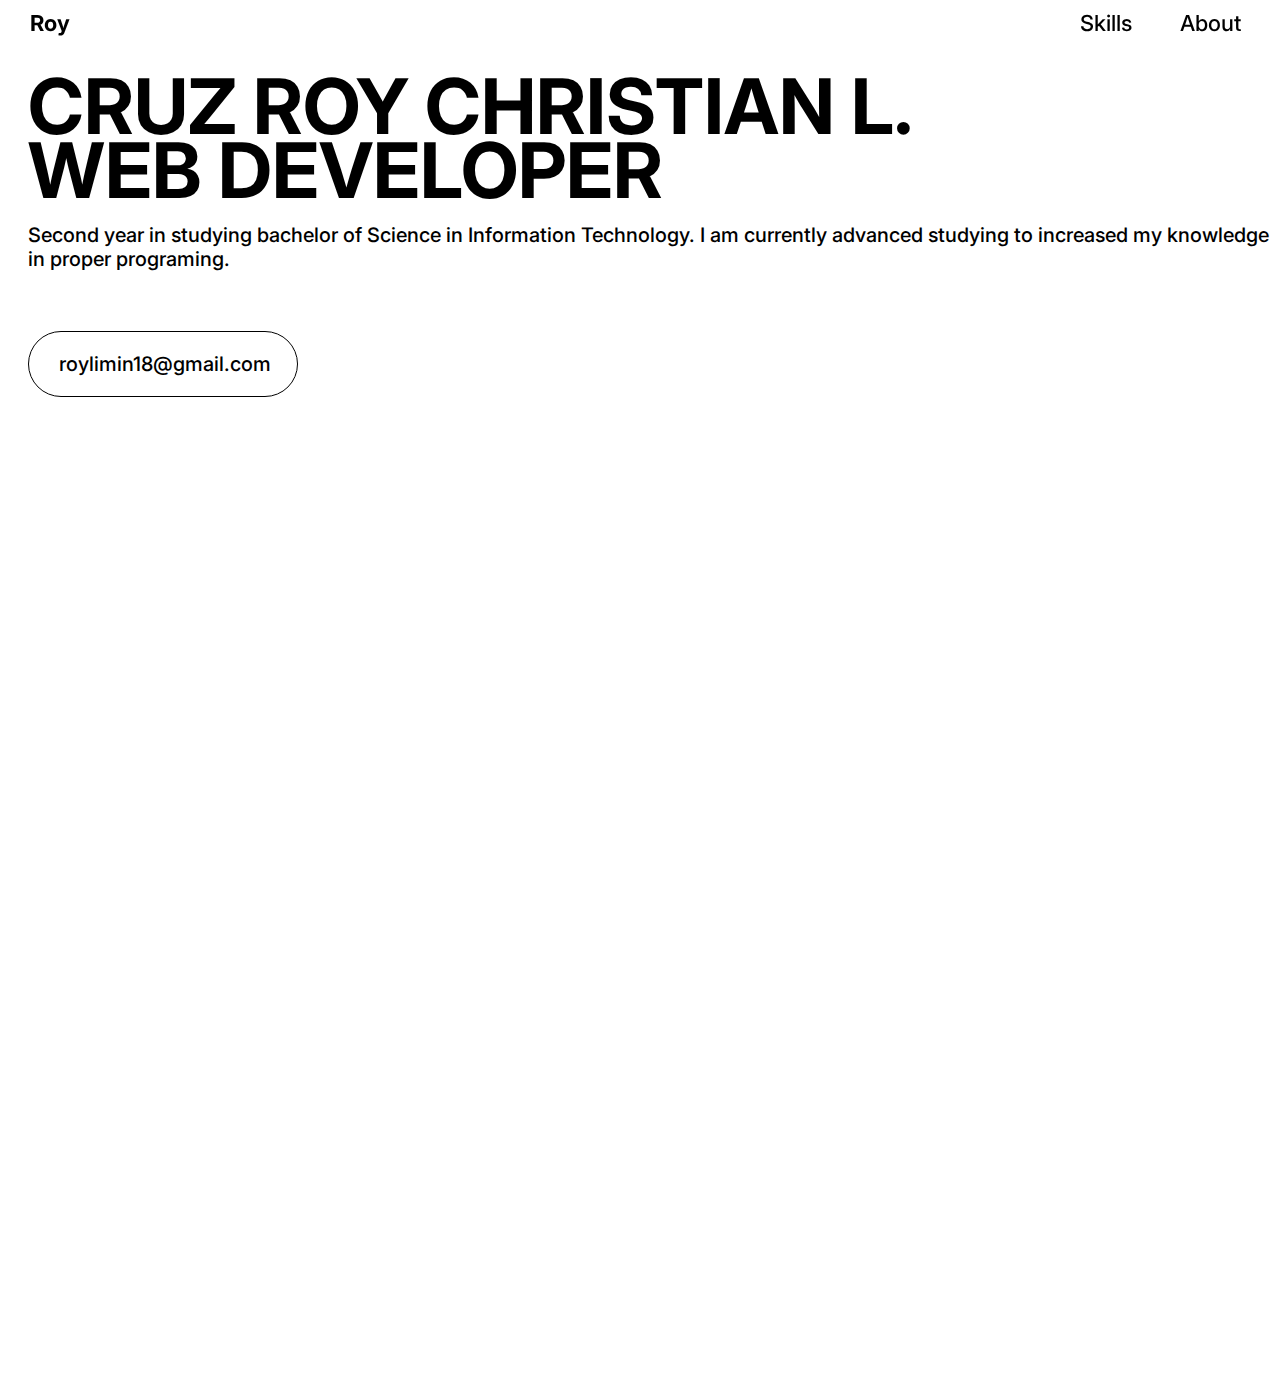
<file: Index.html>
<!DOCTYPE html>
<html lang="en">
<head>
    <meta charset="UTF-8">
    <meta name="viewport" content="width=device-width, initial-scale=1.0">
    <meta name="description" content="Precise portfolio about Cruz, Roy Christian">
    <link rel="stylesheet" href="style.css">
    <script src="script.js" defer></script>
    <link rel="preconnect" href="https://fonts.googleapis.com">
    <link rel="preconnect" href="https://fonts.gstatic.com" crossorigin>
    <link href="https://fonts.googleapis.com/css2?family=Inter:wght@100..900&display=swap" rel="stylesheet">
    <title>Cruz Portfolio</title>
</head>
<body>
    <div class="Navigation-bar">
        <div class="Navigation-logo">
            <p>Roy</p>
        </div>  
        <div class="Navigation-skills">
            <p>Skills</p>
        </div>
        <div class="Navigation-about">
            <p>About</p>
        </div>
    </div>
    <div class="First-div">
        <div class="Main-name">
            <h1>
                CRUZ ROY CHRISTIAN L.<br/>WEB DEVELOPER
            </h1>
        </div>

        <div class="Main-description">
            <p>Second year in studying bachelor of Science in Information Technology. I am currently advanced studying to increased my knowledge in proper programing.</p>
        </div>
    </div>
    <div class="Second-div">
        <button class="Email-button">roylimin18@gmail.com</button>
    </div>
</body>
</html>
</file>
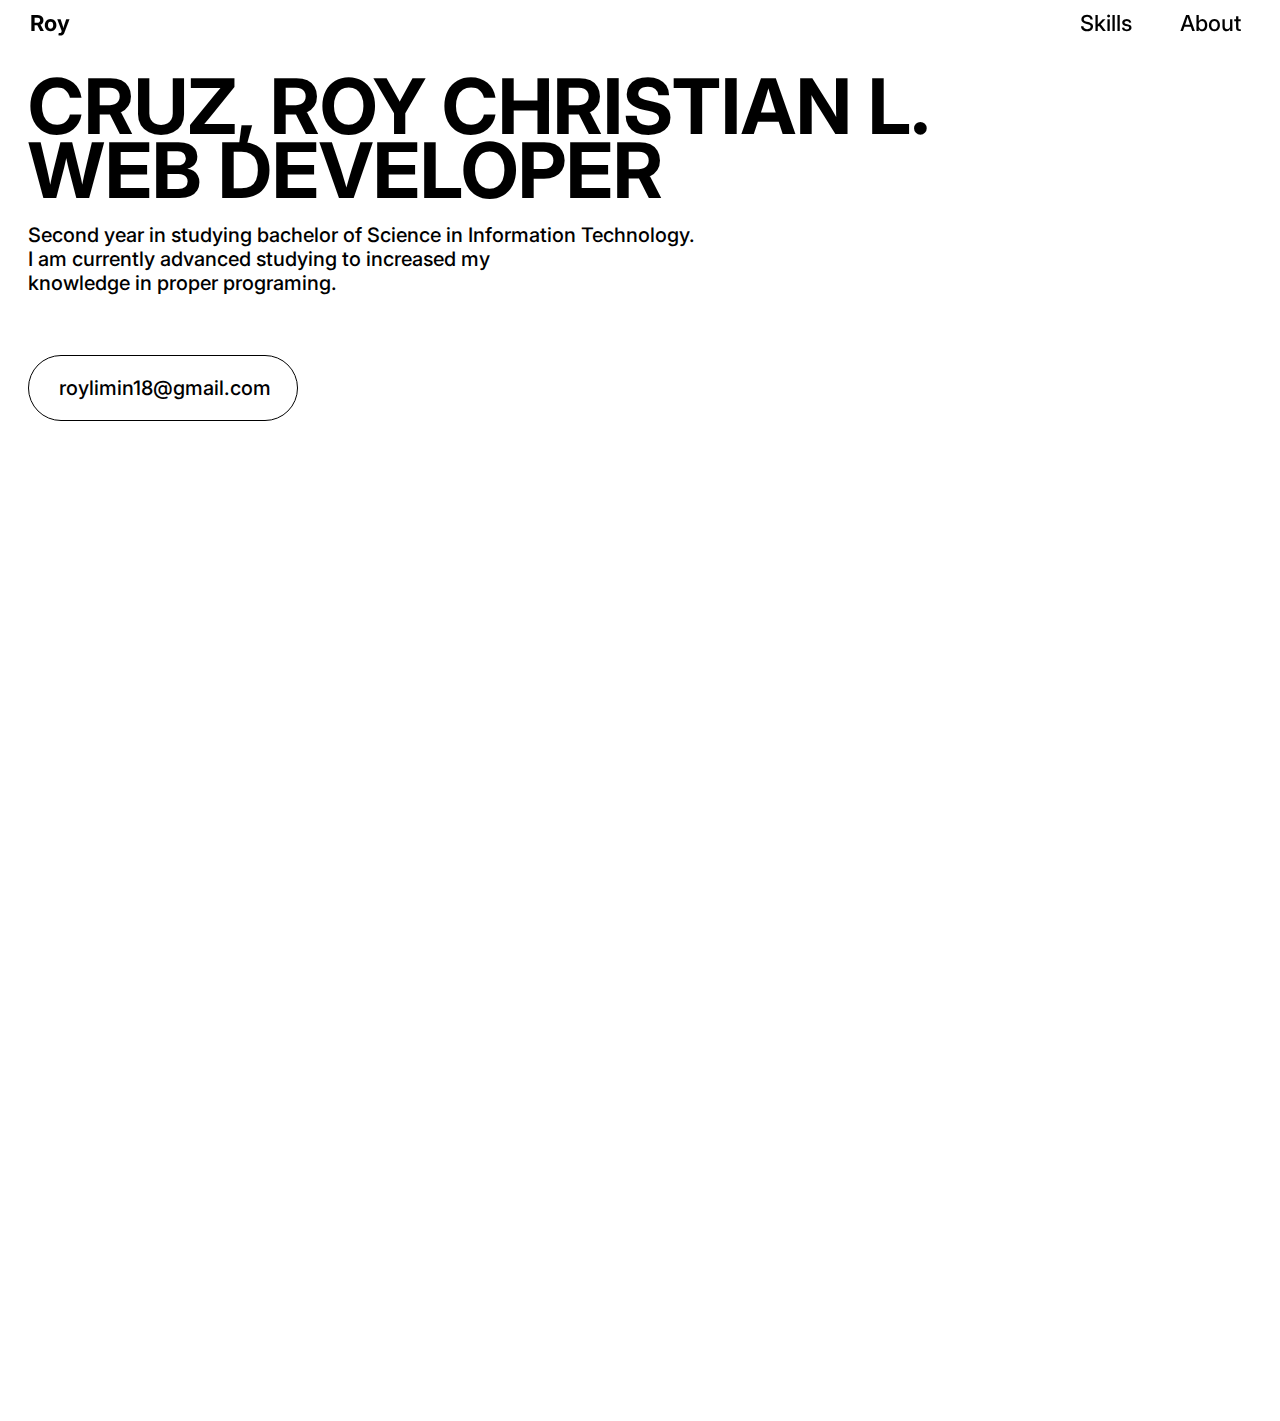
<file: Index.html.html>
<!DOCTYPE html>
<html lang="en">
<head>
    <meta charset="UTF-8">
    <meta name="viewport" content="width=device-width, initial-scale=1.0">
    <meta name="description" content="Precise portfolio about Cruz, Roy Christian">
    <link rel="stylesheet" href="style.css">
    <link rel="preconnect" href="https://fonts.googleapis.com">
    <link rel="preconnect" href="https://fonts.gstatic.com" crossorigin>
    <link href="https://fonts.googleapis.com/css2?family=Inter:wght@100..900&display=swap" rel="stylesheet">
    <title>Cruz Portfolio</title>
</head>
<body>
    <div class="Navigation-bar">
        <div class="Navigation-logo">
            <p>Roy</p>
        </div>  
        <div class="Navigation-skills">
            <p>Skills</p>
        </div>
        <div class="Navigation-about">
            <p>About</p>
        </div>
    </div>
    <div class="First-div">
        <div class="Main-name">
            <h1>
                CRUZ, ROY CHRISTIAN L.<br/>WEB DEVELOPER
            </h1>
        </div>

        <div class="Main-description">
            <p>Second year in studying bachelor of Science in Information Technology. <br/>I am currently advanced studying to increased my <br/>knowledge in proper programing.</p>
        </div>
    </div>
    <div class="Second-div">
        <button class="Email-button">roylimin18@gmail.com</button>
    </div>
</body>
</html>
</file>
<file: style.css>
h1, p{
    font-family: Inter, sans-serif;
    margin: 0px;
}

.Navigation-bar{
    display: grid;
    grid-template-columns: 2fr 100px 100px;
    position: fixed;
    top: 0px;
    right: 0;
    left: 0;
    padding-top: 10px;
    padding-bottom: 10px;
    justify-content: center;
    transition: 0.8s;
}
.Navigation-logo{
    margin-left: 30px;
    font-size: 22px;
    font-weight: 700;
}
.Navigation-skills{
    margin: 0;
    font-size: 22px;
    font-weight: 500;
}
.Navigation-about{
    margin: 0;
    font-size: 22px;
    font-weight: 500;
}
.Navigation-bar.hidden {
    transform: translateY(-100%);
}

.First-div{
    margin-top: 75px;
    margin-left: 20px;
}
.Second-div{
    margin-left: 20px;
}

.Main-name {
    font-weight: 700;
    font-size: 3vw;
    margin-bottom: 20px;
    line-height: 5vw;
}

.Main-description {
    margin-bottom: 60px;
    font-weight: 500;
    font-size: 20px;
}

.Email-button {
    font-family: Inter, sans-serif;
    font-size: 20px;
    font-weight: 500;
    background-color: white;
    border: 1px solid black;
    width: 270px;
    padding: 20px 30px;
    text-align: center;
    border-radius: 35px;
    cursor: pointer;
    transition: .8s;
}
.Email-button:hover{
    color: #fff;
}


body{
    margin-bottom: 1000px;
    
}
</file>
